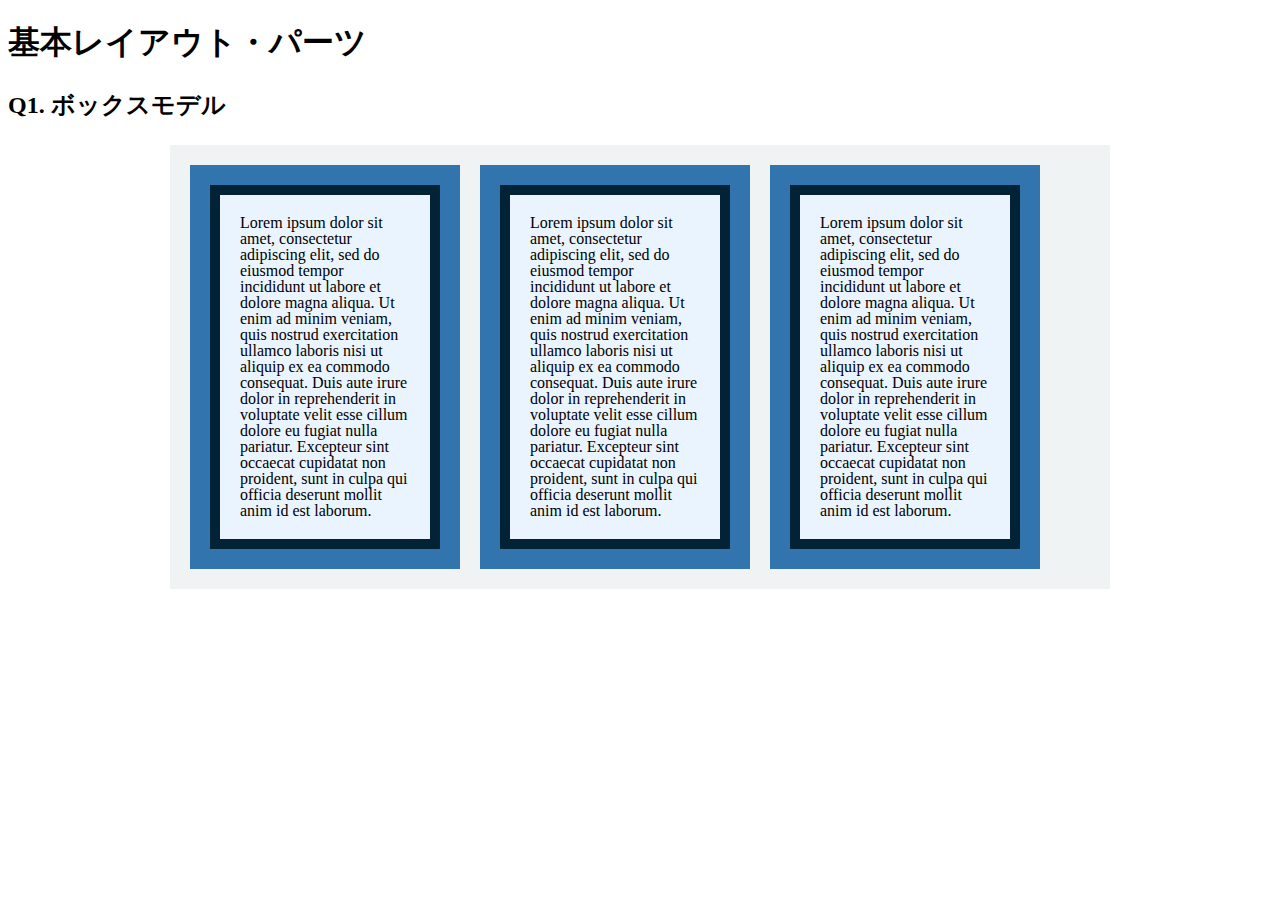
<file: layout_parts/q1/index.html>
<!DOCTYPE html>
<html>
  <head>
    <meta charset="utf-8">
    <meta http-equiv="X-UA-Compatible" content="IE=edge">
    <meta name="viewport" content="width=device-width, initial-scale=1.0, maximum-scale=1.0, user-scalable=no">
    <meta name="format-detection" content="telephone=no">
    <title>基本レイアウト・パーツ</title>
    <link rel="stylesheet" href="http://gizumo-inc.github.io/sample/front-lesson/layout_parts_new/assets/css/reset.css">
    <link rel="stylesheet" href="http://gizumo-inc.github.io/sample/front-lesson/layout_parts_new/assets/css/base.css">
    <link rel="stylesheet" href="css/style.css">
  </head>
  <body>
    <div class="wrapper">
      <h1 class="title">基本レイアウト・パーツ</h1>
      <h2 class="headline">
        <p class="headline__text">Q1. ボックスモデル</p>
      </h2>
      <div class="box">
        <!-- 回答はクラスq1の要素の中に書いてね -->
        <!-- すでについてるクラスにはstyleを指定しない。styleをつける場合は自分で新たにクラスをつけること -->
        <div class="q1 main clearfix">
          <div class="q1-content">
            <div class="content-box">
              <div class="content-text">
                Lorem ipsum dolor sit amet, consectetur adipiscing elit, sed do eiusmod tempor incididunt ut labore et dolore magna aliqua. Ut enim ad minim veniam, quis nostrud exercitation ullamco laboris nisi ut aliquip ex ea commodo consequat. Duis aute irure dolor in reprehenderit in voluptate velit esse cillum dolore eu fugiat nulla pariatur. Excepteur sint occaecat cupidatat non proident, sunt in culpa qui officia deserunt mollit anim id est laborum.
              </div>
            </div>
          </div>
          <div class="q1-content">
            <div class="content-box">
              <div class="content-text">
                Lorem ipsum dolor sit amet, consectetur adipiscing elit, sed do eiusmod tempor incididunt ut labore et dolore magna aliqua. Ut enim ad minim veniam, quis nostrud exercitation ullamco laboris nisi ut aliquip ex ea commodo consequat. Duis aute irure dolor in reprehenderit in voluptate velit esse cillum dolore eu fugiat nulla pariatur. Excepteur sint occaecat cupidatat non proident, sunt in culpa qui officia deserunt mollit anim id est laborum.
              </div>
            </div>
          </div>
          <div class="q1-content">
            <div class="content-box">
              <div class="content-text">
                Lorem ipsum dolor sit amet, consectetur adipiscing elit, sed do eiusmod tempor incididunt ut labore et dolore magna aliqua. Ut enim ad minim veniam, quis nostrud exercitation ullamco laboris nisi ut aliquip ex ea commodo consequat. Duis aute irure dolor in reprehenderit in voluptate velit esse cillum dolore eu fugiat nulla pariatur. Excepteur sint occaecat cupidatat non proident, sunt in culpa qui officia deserunt mollit anim id est laborum.
              </div>
            </div>
          </div>
        </div>
        <!-- 回答はクラスq1の要素の中に書いてね -->
      </div>
    </div>
  </body>
</html>
</file>
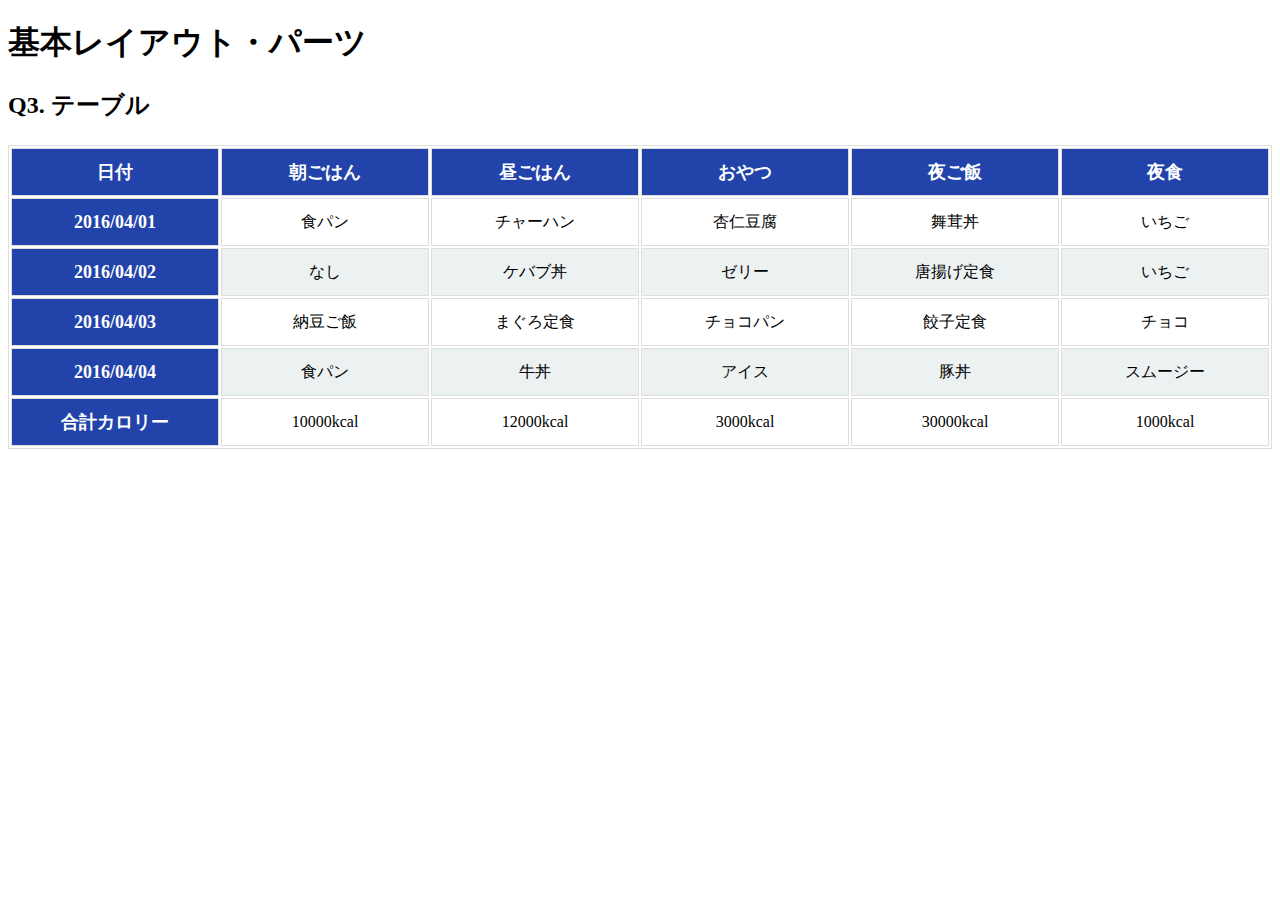
<file: layout_parts/q3/index.html>
<!DOCTYPE html>
<html>
  <head>
    <meta charset="utf-8">
    <meta http-equiv="X-UA-Compatible" content="IE=edge">
    <meta name="viewport" content="width=device-width, initial-scale=1.0, maximum-scale=1.0, user-scalable=no">
    <meta name="format-detection" content="telephone=no">
    <title>基本レイアウト・パーツ</title>
    <link rel="stylesheet" href="http://gizumo-inc.github.io/sample/front-lesson/layout_parts_new/assets/css/reset.css">
    <link rel="stylesheet" href="http://gizumo-inc.github.io/sample/front-lesson/layout_parts_new/assets/css/base.css">
    <link rel="stylesheet" href="css/style.css">
  </head>
  <body>
    <div class="wrapper">
      <h1 class="title">基本レイアウト・パーツ</h1>
      <h2 class="headline">
        <p class="headline__text">Q3. テーブル</p>
      </h2>
      <div class="box">
        <!-- 回答はクラスq3の要素の中に書いてね -->
        <!-- すでについてるクラスにはstyleを指定しない。styleをつける場合は自分で新たにクラスをつけること -->
        <div class="q3 main">
          <table class="table">
            <thead>
              <tr>
                <th>日付</th>
                <th>朝ごはん</th>
                <th>昼ごはん</th>
                <th>おやつ</th>
                <th>夜ご飯</th>
                <th>夜食</th>
              </tr>
            </thead>
            <tbody>
              <tr>
                <th>2016/04/01</th>
                <td>食パン</td>
                <td>チャーハン</td>
                <td>杏仁豆腐</td>
                <td>舞茸丼</td>
                <td>いちご</td>
              </tr>
              <tr>
                <th>2016/04/02</th>
                <td>なし</td>
                <td>ケバブ丼</td>
                <td>ゼリー</td>
                <td>唐揚げ定食</td>
                <td>いちご</td>
              </tr>
              <tr>
                <th>2016/04/03</th>
                <td>納豆ご飯</td>
                <td>まぐろ定食</td>
                <td>チョコパン</td>
                <td>餃子定食</td>
                <td>チョコ</td>
              </tr>
              <tr>
                <th>2016/04/04</th>
                <td>食パン</td>
                <td>牛丼</td>
                <td>アイス</td>
                <td>豚丼</td>
                <td>スムージー</td>
              </tr>
            </tbody>
            <tfoot>
              <tr>
                <th>合計カロリー</th>
                <td>10000kcal</td>
                <td>12000kcal</td>
                <td>3000kcal</td>
                <td>30000kcal</td>
                <td>1000kcal</td>
              </tr>
            </tfoot>
          </table>
        </div>
        <!-- 回答はクラスq3の要素の中に書いてね -->
      </div>
    </div>
  </body>
</html>
</file>
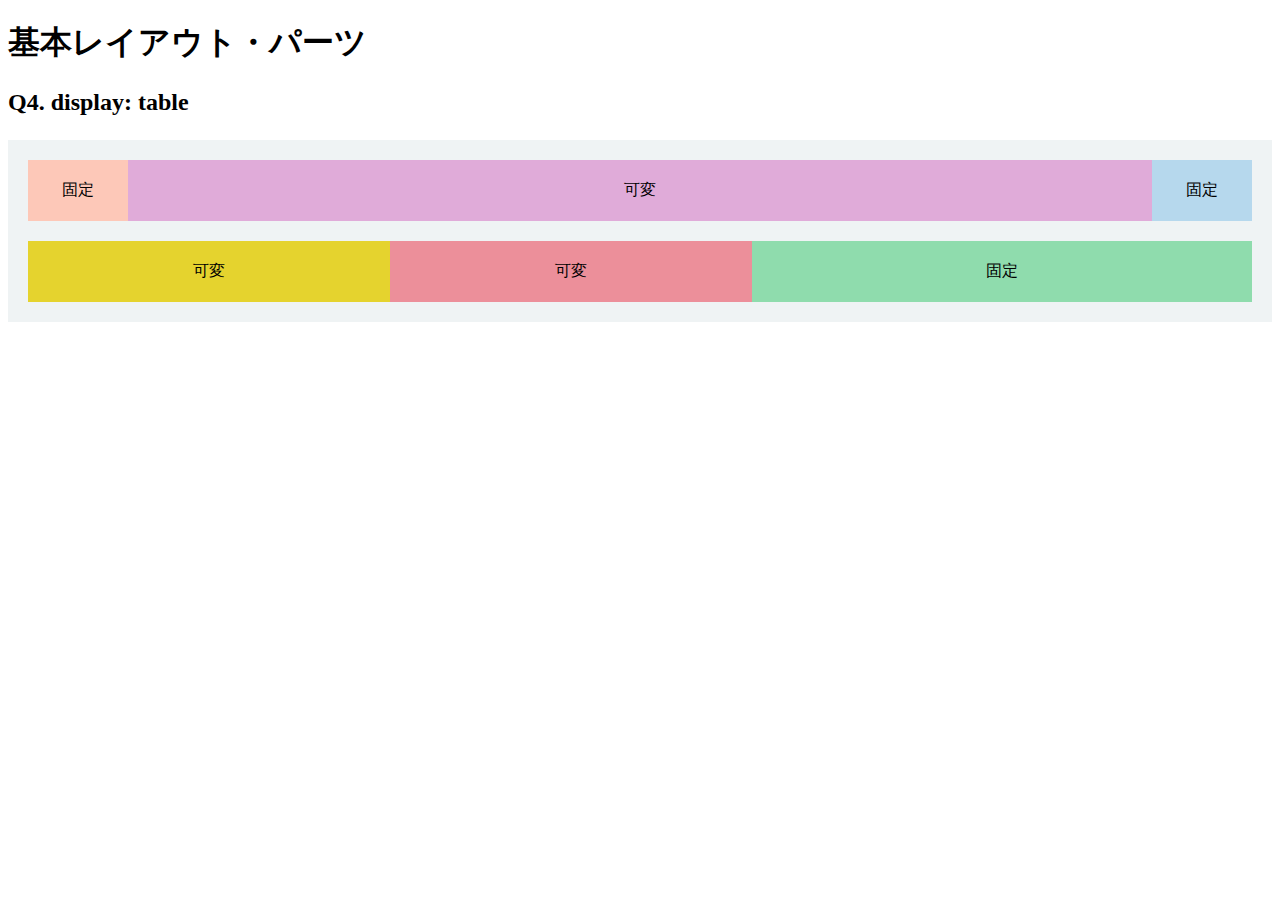
<file: layout_parts/q4/index.html>
<!DOCTYPE html>
<html>
  <head>
    <meta charset="utf-8">
    <meta http-equiv="X-UA-Compatible" content="IE=edge">
    <meta name="viewport" content="width=device-width, initial-scale=1.0, maximum-scale=1.0, user-scalable=no">
    <meta name="format-detection" content="telephone=no">
    <title>基本レイアウト・パーツ</title>
    <link rel="stylesheet" href="http://gizumo-inc.github.io/sample/front-lesson/layout_parts_new/assets/css/reset.css">
    <link rel="stylesheet" href="http://gizumo-inc.github.io/sample/front-lesson/layout_parts_new/assets/css/base.css">
    <link rel="stylesheet" href="css/style.css">
  </head>
  <body>
    <div class="wrapper">
      <h1 class="title">基本レイアウト・パーツ</h1>
      <h2 class="headline">
        <p class="headline__text">Q4. display: table</p>
      </h2>
      <div class="box">
        <!-- 回答はクラスq4の要素の中に書いてね -->
        <!-- すでについてるクラスにはstyleを指定しない。styleをつける場合は自分で新たにクラスをつけること -->
        <!-- 新たにタグは追加しなくてもできます。 -->
        <div class="q4 main">
          <div class="top-content table">
            <div class="top-content__box-left">固定</div>
            <div class="top-content__box-center">可変</div>
            <div class="top-content__box-right">固定</div>
          </div>
          <div class="bottom-content table">
            <div class="bottom-content__box-left">可変</div>
            <div class="bottom-content__box-center">可変</div>
            <div class="bottom-content__box-right">固定</div>
          </div>
        </div>
        <!-- 回答はクラスq4の要素の中に書いてね -->
      </div>
    </div>
  </body>
</html>
</file>
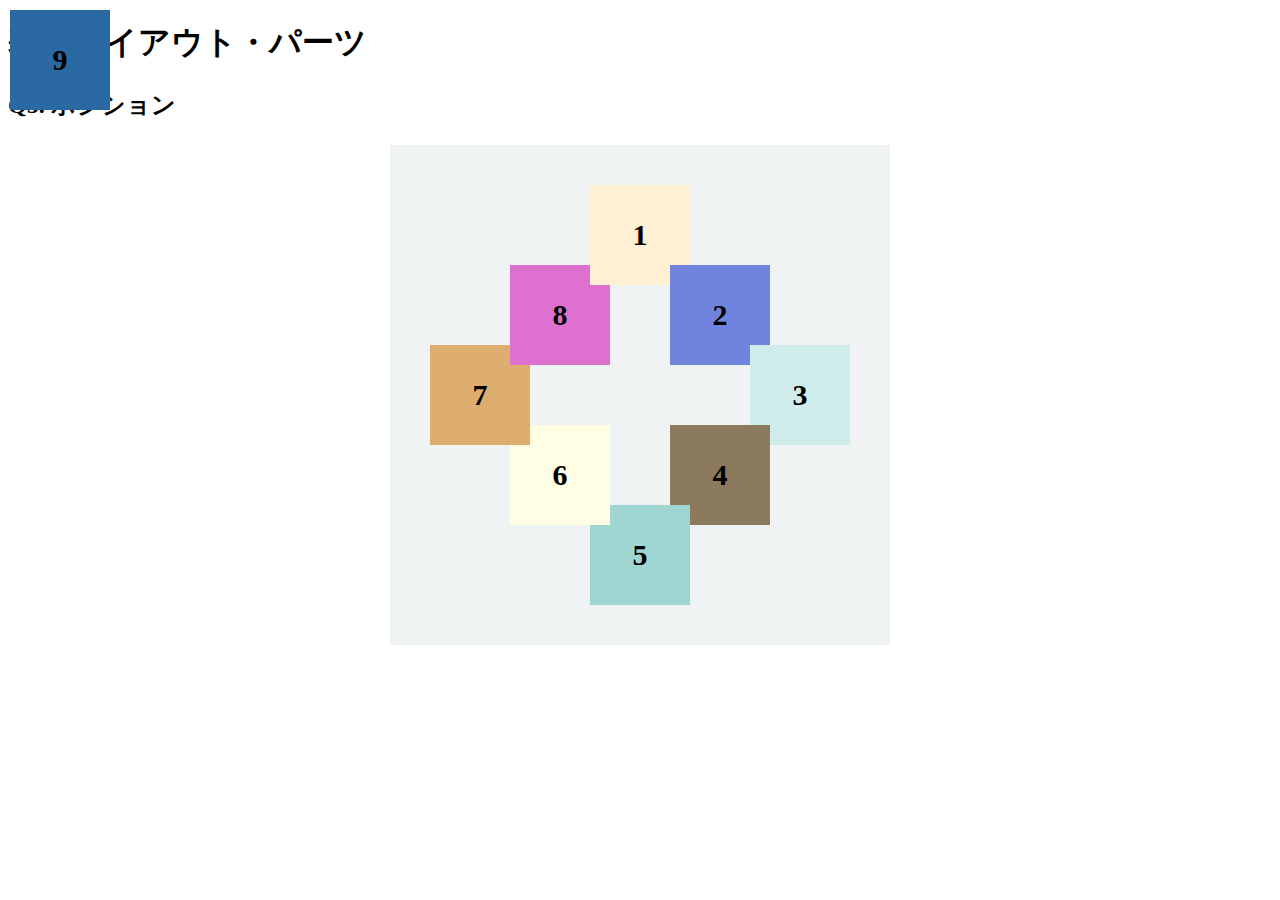
<file: layout_parts/q5/index.html>
<!DOCTYPE html>
<html>
  <head>
    <meta charset="utf-8">
    <meta http-equiv="X-UA-Compatible" content="IE=edge">
    <meta name="viewport" content="width=device-width, initial-scale=1.0, maximum-scale=1.0, user-scalable=no">
    <meta name="format-detection" content="telephone=no">
    <title>基本レイアウト・パーツ</title>
    <link rel="stylesheet" href="http://gizumo-inc.github.io/sample/front-lesson/layout_parts_new/assets/css/reset.css">
    <link rel="stylesheet" href="http://gizumo-inc.github.io/sample/front-lesson/layout_parts_new/assets/css/base.css">
    <link rel="stylesheet" href="css/style.css">
  </head>
  <body>
    <div class="wrapper">
      <h1 class="title">基本レイアウト・パーツ</h1>
      <h2 class="headline">
        <p class="headline__text">Q5. ポジション</p>
      </h2>
      <div class="box">
        <!-- 回答はクラスq5の要素の中に書いてね -->
        <!-- すでについてるクラスにはstyleを指定しない。styleをつける場合は自分で新たにクラスをつけること -->
        <!-- 新たにタグは追加しなくてもできます。 -->
        <div class="q5 main">
          <div class="box8 content">
            <div>8</div>
          </div>
          <div class="box5 content">5</div>
          <div class="box1 content">1</div>
          <div class="box7 content">7</div>
          <div class="box4 content">4</div>
          <div class="box6 content">6</div>
          <div class="box2 content">2</div>
          <div class="box3 content">3</div>
          <div class="box9 content">9</div>
        </div>
        <!-- 回答はクラスq5の要素の中に書いてね -->
      </div>
    </div>
  </body>
</html>
</file>
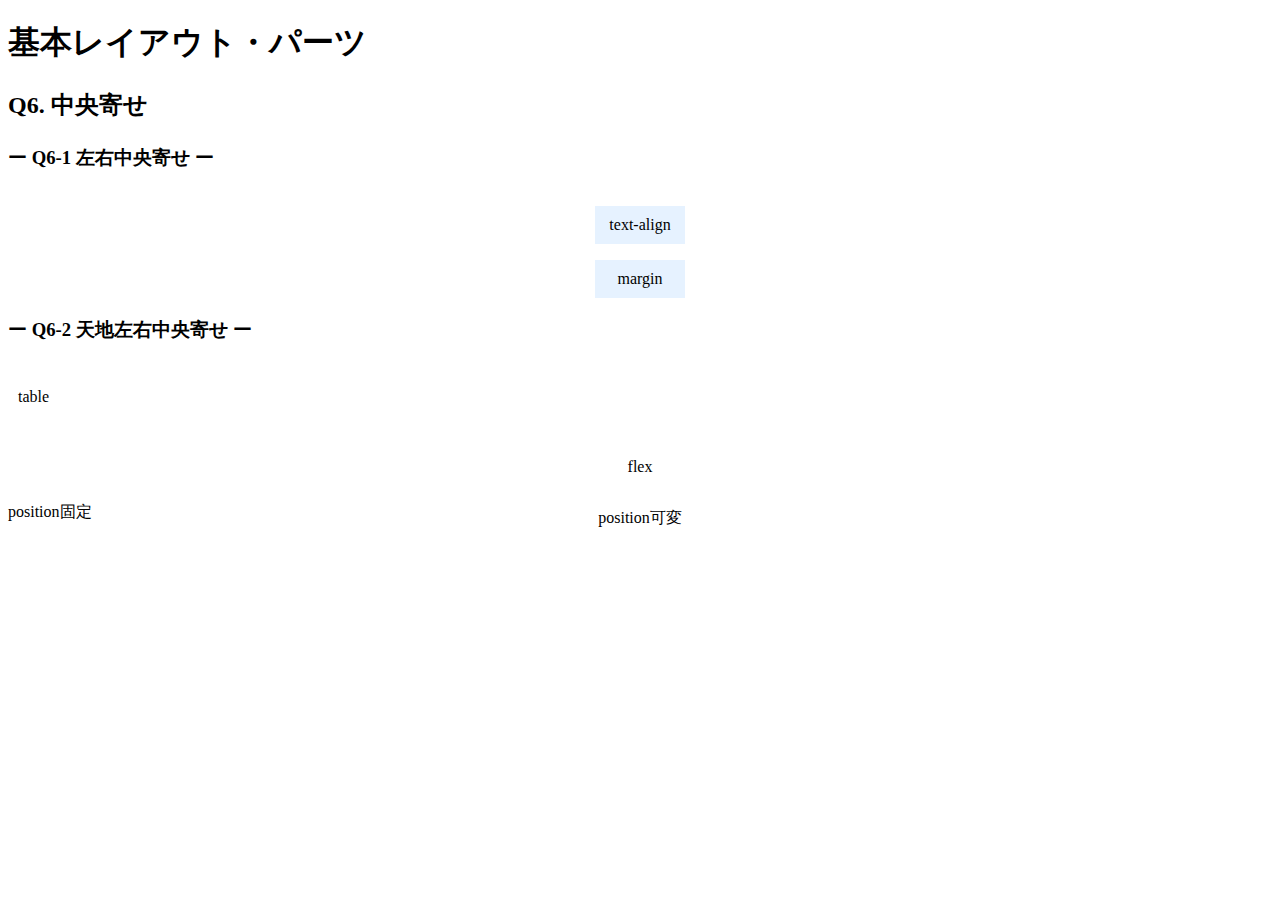
<file: layout_parts/q6/index.html>
<!DOCTYPE html>
<html>
  <head>
    <meta charset="utf-8">
    <meta http-equiv="X-UA-Compatible" content="IE=edge">
    <meta name="viewport" content="width=device-width, initial-scale=1.0, maximum-scale=1.0, user-scalable=no">
    <meta name="format-detection" content="telephone=no">
    <title>基本レイアウト・パーツ</title>
    <link rel="stylesheet" href="http://gizumo-inc.github.io/sample/front-lesson/layout_parts_new/assets/css/reset.css">
    <link rel="stylesheet" href="http://gizumo-inc.github.io/sample/front-lesson/layout_parts_new/assets/css/base.css">
    <link rel="stylesheet" href="css/style.css">
  </head>
  <body>
    <div class="wrapper">
      <h1 class="title">基本レイアウト・パーツ</h1>
      <h2 class="headline">
        <p class="headline__text">Q6. 中央寄せ</p>
      </h2>
      <div class="box">
        <div class="box__inner">
          <h3 class="box__headline">
            <p class="box__headline__text">ー Q6-1 左右中央寄せ ー</p>
          </h3>
          <div class="q6 q6--horizontal">
            <!-- Q6-1の回答はここに書いてね -->
            <!-- 新たにタグは追加しなくてもできます。 -->
            <div class="q6__box">
              <div class="box-text-align">
                <p class="box-text-align__text">text-align</p>
              </div>
            </div>
            <!-- Q6-1の回答はここに書いてね -->

            <!-- Q6-1の回答はここに書いてね -->
            <!-- 新たにタグは追加しなくてもできます。 -->
            <div class="q6__box box-margin">
              <p class="box-margin__text">margin</p>
            </div>
            <!-- Q6-1の回答はここに書いてね -->
          </div>
        </div>

        <div class="box__inner">
          <h3 class="box__headline">
            <p class="box__headline__text">ー Q6-2 天地左右中央寄せ ー</p>
          </h3>
          <!-- Q6-2の回答はここに書いてね -->
          <!-- すでについてるクラスにはstyleを指定しない。styleをつける場合は自分で新たにクラスをつけること -->
          <!-- 新たにタグは追加しなくてもできます。 -->
          <div class="q6 q6--around box-table">
            <div class="box-table-inner">
              <p class="box-table-inner__text">table</p>
            </div>
          </div>
          <!-- Q6-2の回答はここに書いてね -->

          <!-- Q6-2の回答はここに書いてね -->
          <!-- すでについてるクラスにはstyleを指定しない。styleをつける場合は自分で新たにクラスをつけること -->
          <!-- 新たにタグは追加しなくてもできます。 -->
          <div class="q6 q6--around box-flex">
            <p class="box-flex__text">flex</p>
          </div>
          <!-- Q6-2の回答はここに書いてね -->

          <div class="q6 q6--position">
            <!-- Q6-2の回答はここに書いてね -->
            <!-- すでについてるクラスにはstyleを指定しない。styleをつける場合は自分で新たにクラスをつけること -->
            <!-- 新たにタグは追加しなくてもできます。 -->
            <div class="q6__box is-stable box-position-l">
              <p class="q6__box__inner box-position-l__text">position固定</p>
            </div>
            <!-- Q6-2の回答はここに書いてね -->

            <!-- Q6-2の回答はここに書いてね -->
            <!-- すでについてるクラスにはstyleを指定しない。styleをつける場合は自分で新たにクラスをつけること -->
            <!-- 新たにタグは追加しなくてもできます。 -->
            <div class="q6__box is-flexible box-position-r">
              <p class="q6__box__inner box-position-r__text">position可変</p>
            </div>
            <!-- Q6-2の回答はここに書いてね -->
          </div>
        </div>
      </div>
    </div>
  </body>
</html>
</file>
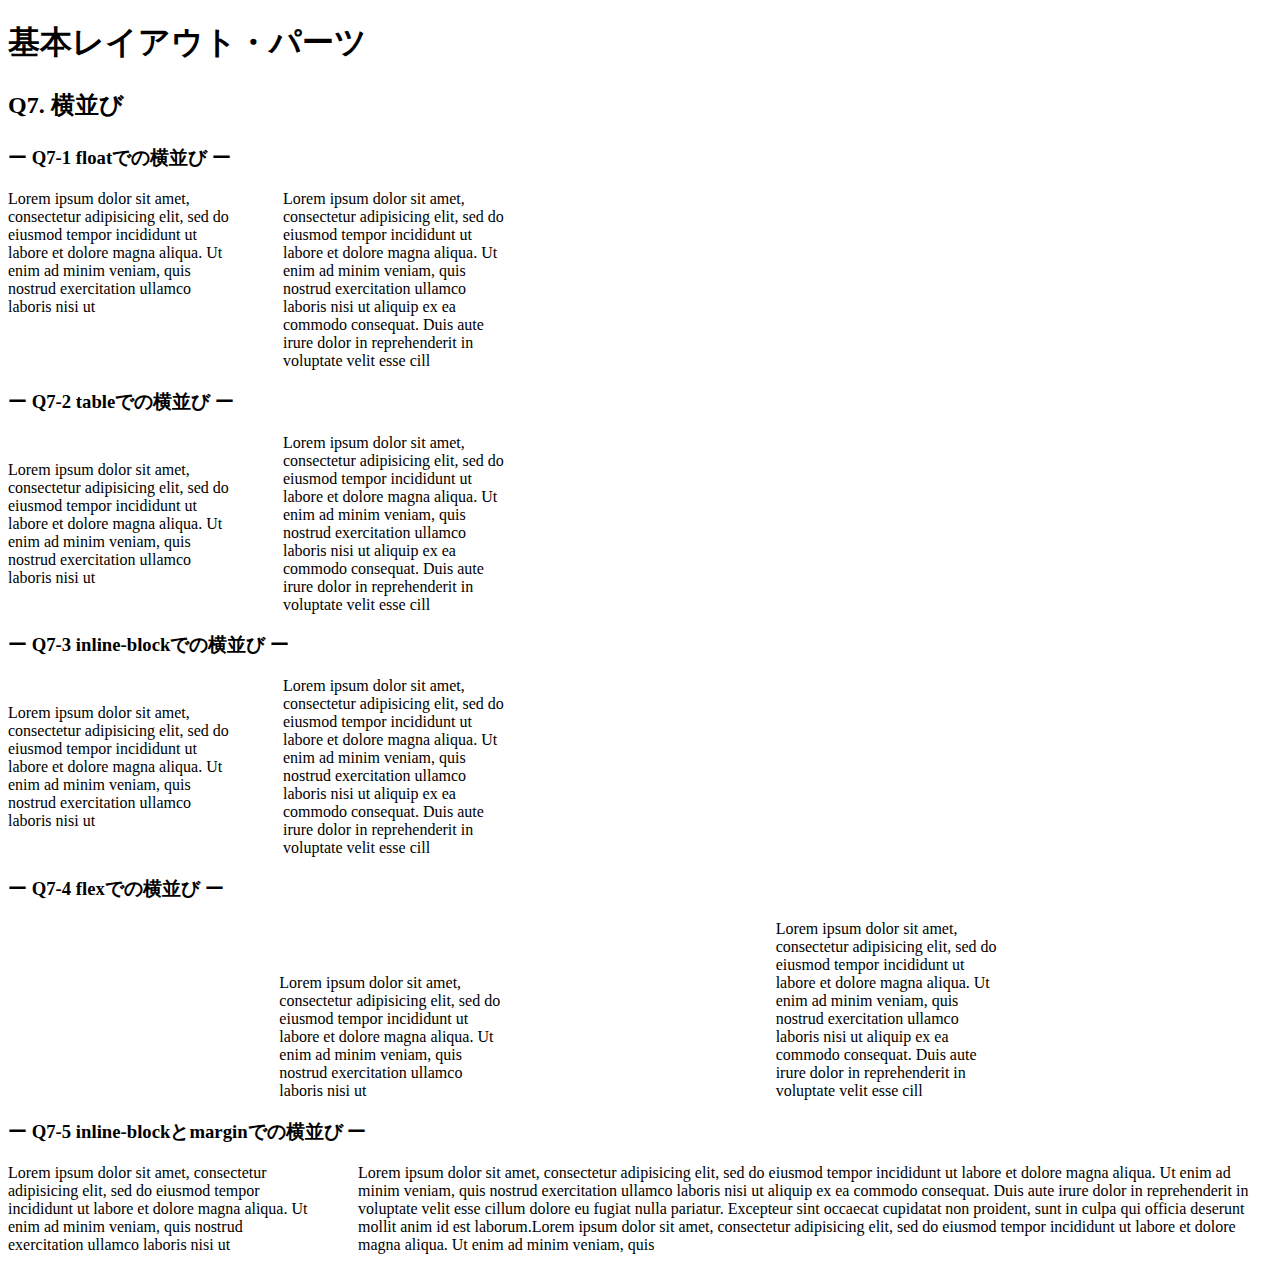
<file: layout_parts/q7/index.html>
<!DOCTYPE html>
<html>
  <head>
    <meta charset="utf-8">
    <meta http-equiv="X-UA-Compatible" content="IE=edge">
    <meta name="viewport" content="width=device-width, initial-scale=1.0, maximum-scale=1.0, user-scalable=no">
    <meta name="format-detection" content="telephone=no">
    <title>基本レイアウト・パーツ</title>
    <link rel="stylesheet" href="http://gizumo-inc.github.io/sample/front-lesson/layout_parts_new/assets/css/reset.css">
    <link rel="stylesheet" href="http://gizumo-inc.github.io/sample/front-lesson/layout_parts_new/assets/css/base.css">
    <link rel="stylesheet" href="css/style.css">
  </head>
  <body>
    <div class="wrapper">
      <h1 class="title">基本レイアウト・パーツ</h1>
      <h2 class="headline">
        <p class="headline__text">Q7. 横並び</p>
      </h2>
      <div class="box">
        <div class="box__inner">
          <h3 class="box__headline">
            <p class="box__headline__text">ー Q7-1 floatでの横並び ー</p>
          </h3>
          <!-- Q7の回答はここに書いてね -->
          <!-- すでについてるクラスにはstyleを指定しない。styleをつける場合は自分で新たにクラスをつけること -->
          <!-- 新たにタグは追加しなくてもできます。 -->
          <div class="q7 q7--float">
            <div class="q7__inner box-float clearfix">
              <div class="q7__box box-float-text box-float-text-left">
                Lorem ipsum dolor sit amet, consectetur adipisicing elit, sed do eiusmod tempor incididunt ut labore et dolore magna aliqua. Ut enim ad minim veniam, quis nostrud exercitation ullamco laboris nisi ut
              </div>
              <div class="q7__box box-float-text box-float-text-right">
                Lorem ipsum dolor sit amet, consectetur adipisicing elit, sed do eiusmod tempor incididunt ut labore et dolore magna aliqua. Ut enim ad minim veniam, quis nostrud exercitation ullamco laboris nisi ut aliquip ex ea commodo consequat. Duis aute irure dolor in reprehenderit in voluptate velit esse cill
              </div>
            </div>
          </div>
          <!-- Q7の回答はここに書いてね -->
        </div>

        <div class="box__inner">
          <h3 class="box__headline">
            <p class="box__headline__text">ー Q7-2 tableでの横並び ー</p>
          </h3>
          <!-- Q7の回答はここに書いてね -->
          <!-- すでについてるクラスにはstyleを指定しない。styleをつける場合は自分で新たにクラスをつけること -->
          <!-- 新たにタグは追加しなくてもできます。 -->
          <div class="q7 q7--table">
            <div class="q7__inner box-table">
              <div class="q7__box table-content table-content-left">
                <div class="q7__box__text table-content-text">
                  Lorem ipsum dolor sit amet, consectetur adipisicing elit, sed do eiusmod tempor incididunt ut labore et dolore magna aliqua. Ut enim ad minim veniam, quis nostrud exercitation ullamco laboris nisi ut
                </div>
              </div>
              <div class="q7__box table-content table-content-right">
                <div class="q7__box__text table-content-text">
                  Lorem ipsum dolor sit amet, consectetur adipisicing elit, sed do eiusmod tempor incididunt ut labore et dolore magna aliqua. Ut enim ad minim veniam, quis nostrud exercitation ullamco laboris nisi ut aliquip ex ea commodo consequat. Duis aute irure dolor in reprehenderit in voluptate velit esse cill
                </div>
              </div>
            </div>
          </div>
          <!-- Q7の回答はここに書いてね -->
        </div>

        <div class="box__inner">
          <h3 class="box__headline">
            <p class="box__headline__text">ー Q7-3 inline-blockでの横並び ー</p>
          </h3>
          <!-- Q7の回答はここに書いてね -->
          <!-- すでについてるクラスにはstyleを指定しない。styleをつける場合は自分で新たにクラスをつけること -->
          <!-- 新たにタグは追加しなくてもできます。 -->
          <div class="q7 q7--inlineblock">
            <div class="q7__inner box-inlineblock">
              <div class="q7__box box-inlineblock-text  box-inlineblock-text-left">
                Lorem ipsum dolor sit amet, consectetur adipisicing elit, sed do eiusmod tempor incididunt ut labore et dolore magna aliqua. Ut enim ad minim veniam, quis nostrud exercitation ullamco laboris nisi ut
              </div>
              <div class="q7__box box-inlineblock-text  box-inlineblock-text-right">
                Lorem ipsum dolor sit amet, consectetur adipisicing elit, sed do eiusmod tempor incididunt ut labore et dolore magna aliqua. Ut enim ad minim veniam, quis nostrud exercitation ullamco laboris nisi ut aliquip ex ea commodo consequat. Duis aute irure dolor in reprehenderit in voluptate velit esse cill
              </div>
            </div>
          </div>
          <!-- Q7の回答はここに書いてね -->
        </div>

        <div class="box__inner">
          <h3 class="box__headline">
            <p class="box__headline__text">ー Q7-4 flexでの横並び ー</p>
          </h3>
          <!-- Q7の回答はここに書いてね -->
          <!-- すでについてるクラスにはstyleを指定しない。styleをつける場合は自分で新たにクラスをつけること -->
          <!-- 新たにタグは追加しなくてもできます。 -->
          <div class="q7 q7--flex">
            <div class="q7__inner box-flex">
              <div class="q7__box box-flex-text">
                Lorem ipsum dolor sit amet, consectetur adipisicing elit, sed do eiusmod tempor incididunt ut labore et dolore magna aliqua. Ut enim ad minim veniam, quis nostrud exercitation ullamco laboris nisi ut
              </div>
              <div class="q7__box box-flex-text">
                Lorem ipsum dolor sit amet, consectetur adipisicing elit, sed do eiusmod tempor incididunt ut labore et dolore magna aliqua. Ut enim ad minim veniam, quis nostrud exercitation ullamco laboris nisi ut aliquip ex ea commodo consequat. Duis aute irure dolor in reprehenderit in voluptate velit esse cill
              </div>
            </div>
          </div>
          <!-- Q7の回答はここに書いてね -->
        </div>

        <div class="box__inner">
          <h3 class="box__headline">
            <p class="box__headline__text">ー Q7-5 inline-blockとmarginでの横並び ー</p>
          </h3>
          <!-- Q7の回答はここに書いてね -->
          <!-- すでについてるクラスにはstyleを指定しない。styleをつける場合は自分で新たにクラスをつけること -->
          <!-- 新たにタグは追加しなくてもできます。 -->
          <div class="q7 q7--margin">
            <div class="q7__inner is-full box-margin">
              <div class="q7__box margin-content margin-content-left">
                <div class="q7__box__text  margin-content-text">
                  Lorem ipsum dolor sit amet, consectetur adipisicing elit, sed do eiusmod tempor incididunt ut labore et dolore magna aliqua. Ut enim ad minim veniam, quis nostrud exercitation ullamco laboris nisi ut
                </div>
              </div>
              <div class="q7__box margin-content margin-content-right">
                <div class="q7__box__text  margin-content-text">
                  Lorem ipsum dolor sit amet, consectetur adipisicing elit, sed do eiusmod tempor incididunt ut labore et dolore magna aliqua. Ut enim ad minim veniam, quis nostrud exercitation ullamco laboris nisi ut aliquip ex ea commodo consequat. Duis aute irure dolor in reprehenderit in voluptate velit esse cillum dolore eu fugiat nulla pariatur. Excepteur sint occaecat cupidatat non proident, sunt in culpa qui officia deserunt mollit anim id est laborum.Lorem ipsum dolor sit amet, consectetur adipisicing elit, sed do eiusmod tempor incididunt ut labore et dolore magna aliqua. Ut enim ad minim veniam, quis
                </div>
              </div>
            </div>
          </div>
          <!-- Q7の回答はここに書いてね -->
        </div>
      </div>
    </div>
  </body>
</html>
</file>
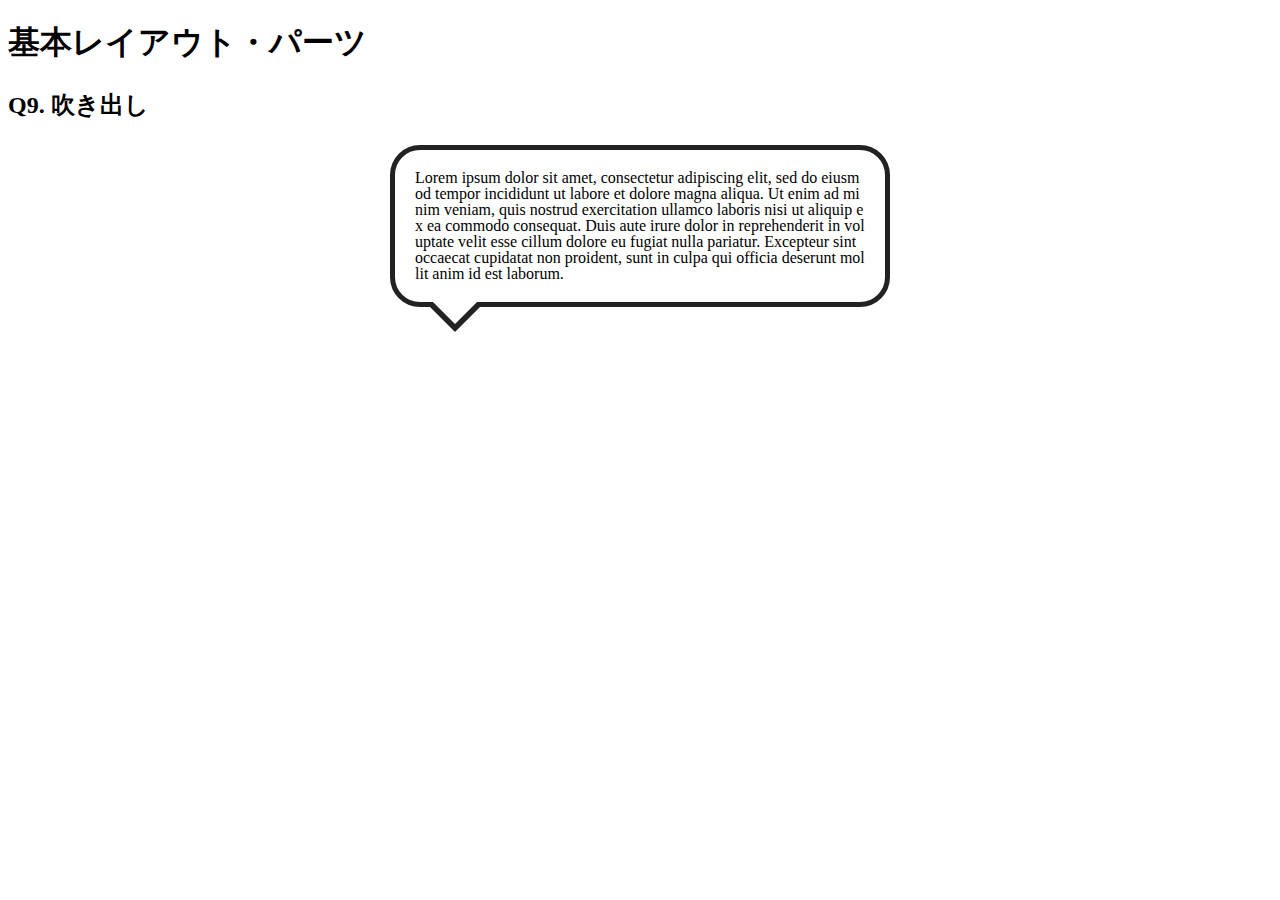
<file: layout_parts/q9/index.html>
<!DOCTYPE html>
<html>
  <head>
    <meta charset="utf-8">
    <meta http-equiv="X-UA-Compatible" content="IE=edge">
    <meta name="viewport" content="width=device-width, initial-scale=1.0, maximum-scale=1.0, user-scalable=no">
    <meta name="format-detection" content="telephone=no">
    <title>基本レイアウト・パーツ</title>
    <link rel="stylesheet" href="http://gizumo-inc.github.io/sample/front-lesson/layout_parts_new/assets/css/reset.css">
    <link rel="stylesheet" href="http://gizumo-inc.github.io/sample/front-lesson/layout_parts_new/assets/css/base.css">
    <link rel="stylesheet" href="css/style.css">
  </head>
  <body>
    <div class="wrapper">
      <h1 class="title">基本レイアウト・パーツ</h1>
      <h2 class="headline">
        <p class="headline__text">Q9. 吹き出し</p>
      </h2>
      <div class="box">
        <!-- 回答はクラスq9の要素の中に書いてね -->
        <!-- すでについてるクラスにはstyleを指定しない。styleをつける場合は自分で新たにクラスをつけること -->
        <div class="q9">
          <div class="comment">
            <div class="comment-content">
              <div class="comment-text">
                Lorem ipsum dolor sit amet, consectetur adipiscing elit, sed do eiusmod tempor incididunt ut labore et dolore magna aliqua. Ut enim ad minim veniam, quis nostrud exercitation ullamco laboris nisi ut aliquip ex ea commodo consequat. Duis aute irure dolor in reprehenderit in voluptate velit esse cillum dolore eu fugiat nulla pariatur. Excepteur sint occaecat cupidatat non proident, sunt in culpa qui officia deserunt mollit anim id est laborum.
              </div>
            </div>
          </div>
        </div>
        <!-- 回答はクラスq9の要素の中に書いてね -->
      </div>
    </div>
  </body>
</html>
</file>
<file: layout_parts/q1/css/style.css>
@charset "UTF-8";

/* 回答はここに書いてね */

.clearfix::after {
  content: '';
  display: block;
  clear: both;
}

.main {
  width: 900px;
  margin: 0 auto;
  padding: 20px;
  background-color: #eff3f4;
}

.q1-content {
  width: 270px;
  margin-left: 20px;
  padding: 20px;
  background-color: #3274ae;
  box-sizing: border-box;
  float: left;
}

.q1-content:first-child {
  margin-left: 0;
}

.content-box {
  box-sizing: border-box;
  padding: 20px;
  background-color: #eaf4ff;
  border: 10px solid #022336;
}

.content-text {
  font-size: 16px;
  line-height: 16px;
}

/* 回答はここに書いてね */
</file>
<file: layout_parts/q3/css/style.css>
@charset "UTF-8";

/* 回答はここに書いてね */

.table {
  width: 100%;
  table-layout: fixed;
}

.table th, td {
  padding: 10px 0;
  text-align: center;
  vertical-align: middle;
}

.table,.table th, td {
  border: 1px solid #dedede;
}

.table tfoot tr {
  border-top: 2px dashed #000;
}

.table tbody tr:nth-child(even) td {
  background-color: #ecf1f2;
}

.table th {
  background-color: #24a;
  color: #fff;
  font-size: 18px;
  line-height: 26px;
}

.table td {
  font-size: 16px;
  line-height: 22px;
}

/* 回答はここに書いてね */
</file>
<file: layout_parts/q4/css/style.css>
@charset "UTF-8";

/* 回答はここに書いてね */

.main {
  width: 100%;
  box-sizing: border-box;
  padding: 20px;
  background-color: #eff3f4;
}

.table {
  width: 100%;
  display: table;
  margin-bottom: 20px;
}

.table:last-child {
  margin-bottom: 0;
}

.table div {
  display: table-cell;
  text-align: center;
  vertical-align: middle;
  padding: 20px 0;
}

.top-content__box-left {
  background-color: #fdc8b8;
  width: 100px;
}

.top-content__box-center {
  background-color: #e0abd9;
}

.top-content__box-right {
  background-color: #b6d8ed;
  width: 100px;
}

.bottom-content__box-left {
  background-color: #e5d32e;
}

.bottom-content__box-center {
  background-color: #ec8f9a;
}

.bottom-content__box-right {
  background-color: #8fdcad;
  width: 500px;
}

/* 回答はここに書いてね */
</file>
<file: layout_parts/q5/css/style.css>
@charset "UTF-8";

/* 回答はここに書いてね */

.main {
  width: 500px;
  height: 500px;
  margin: 0 auto;
  background-color: #eff3f4;
  position: relative;
}

.content {
  position: absolute;
  display: table-cell;
  width: 100px;
  height: 100px;
  font-size: 30px;
  font-weight: bold;
  line-height: 100px;
  text-align: center;
}

.box1 {
  top: 40px;
  right: 200px;
  left: 200px;
  background-color: #ffefd3;
  z-index: 1;
}

.box2 {
  top: 120px;
  right: 120px;
  background-color: #7084de;
  z-index: 2;
}

.box3 {
  top: 200px;
  right: 40px;
  background-color: #d0ecea;
  z-index: 3;
}

.box4 {
  top: 280px;
  right: 120px;
  background-color: #8b7a5e;
  z-index: 4;
}

.box5 {
  top: 360px;
  right: 200px;
  left: 200px;
  background-color: #9fd6d2;
  z-index: 5;
}

.box6 {
  top: 280px;
  left: 120px;
  background-color: #fffee4;
  z-index: 6;
}

.box7 {
  top: 200px;
  left: 40px;
  background-color: #deae70;
  z-index: 7;
}

.box8 {
  top: 120px;
  left: 120px;
  background-color: #de70cf;
  z-index: 8;
}

.box8::after {
  content: '';
  width: 20px;
  height: 20px;
  position: absolute;
  top: 0;
  right: 0;
  background-color: #ffefd3;
  z-index: 9;
}

.box9 {
  position: fixed;
  top: 10px;
  left: 10px;
  background-color: #2b69a3;
  z-index: 999;
}

/* 回答はここに書いてね */
</file>
<file: layout_parts/q6/css/style.css>
@charset "UTF-8";

/* 回答はここに書いてね */

.box-text-align {
  text-align: center;
}

.box-text-align__text {
  display: inline-block;
  width: 90px;
  padding: 10px 0;
  background-color: #e6f2ff;
}

.box-margin__text {
  width: 90px;
  margin: 0 auto;
  padding: 10px 0;
  background-color: #e6f2ff;
  text-align: center;
}

.box-table {
  display: table;
}

.box-table-inner {
  display: table-cell;
  text-align: center;
  vertical-align: middle;
}

.box-table-inner__text {
  display: inline-block;
  padding: 10px;
  background-color: #fff;
}

.box-flex {
  display: flex;
  justify-content: center;
  align-items: center;
}

.box-flex__text {
  display: inline-block;
  padding: 10px;
  background-color: #fff;
}

.box-position-l {
  position: relative;
}

.box-position-l__text {
  position: absolute;
  top: 0;
  right: 0;
  bottom: 0;
  left: 0;
  margin: auto;
}

.box-position-r {
  position: relative;
}

.box-position-r__text {
  position: absolute;
  top: 50%;
  left: 50%;
  transform: translateX(-50%) translateY(-50%);
}

/* 回答はここに書いてね */
</file>
<file: layout_parts/q7/css/style.css>
@charset "UTF-8";

/* 回答はここに書いてね */

.clearfix::after {
  content: '';
  display: block;
  clear: both;
}

/* float---------------------------------------- */

.box-float-text {
  float: left;
  width: 225px;
  box-sizing: border-box;
  font-size: 16px;
}

.box-float-text-left {
  margin-right: 50px;
}

/* table---------------------------------------- */

.table-content {
  display: table-cell;
  vertical-align: middle;
}

.table-content-text {
  box-sizing: border-box;
  width: 225px;
}

.table-content-left .table-content-text {
  margin-right: 50px;
}

/* inline-block--------------------------------- */

.box-inlineblock {
  font-size: 0;
}

.box-inlineblock-text {
  font-size: 16px;
  display: inline-block;
  width: 225px;
  box-sizing: border-box;
  vertical-align: middle;
}

.box-inlineblock-text-left {
  margin-right: 50px;
}

/* flex----------------------------------------- */

.box-flex {
  display: flex;
  justify-content: space-evenly;
  align-items: flex-end;
}

.box-flex-text{
  width: 225px;
  box-sizing: border-box;
}

/* inline-blockとmargin-------------------------- */

.box-margin {
  font-size: 0;
  /* display: flex;
  align-items: flex-start; */
}

.margin-content {
  display: inline-block;
  vertical-align: top;
}

.margin-content-left {
  width: 300px;
  /* width: 300px;
  margin-right: 50px; */
}

.margin-content-right{
  box-sizing: border-box;
  margin-left: -300px;
  padding-left: 350px;
  width: 100%;
  /* flex: 1; */
}

.margin-content-text {
  font-size: 16px;
}

/* 回答はここに書いてね */
</file>
<file: layout_parts/q9/css/style.css>
@charset "UTF-8";

/* 回答はここに書いてね */

.comment {
  width: 500px;
  margin: 0 auto;
  position: relative;
}

.comment::before {
  content: '';
  width: 0;
  height: 0;
  position: absolute;
  bottom: -50px;
  left: 40px;
  border: 25px solid transparent;
  border-top: 25px solid #222;
}

.comment::after {
  content: '';
  width: 0;
  height: 0;
  position: absolute;
  bottom: -42px;
  left: 40px;
  border: 25px solid transparent;
  border-top: 25px solid #fff;
  z-index: 2;
}

.comment-content {
  padding: 20px;
  box-sizing: border-box;
  border: 5px solid #222;
  border-radius: 30px;
}

.comment-text {
  font: 16px;
  line-height: 16px;
  word-break: break-all;
}

/* 回答はここに書いてね */
</file>
